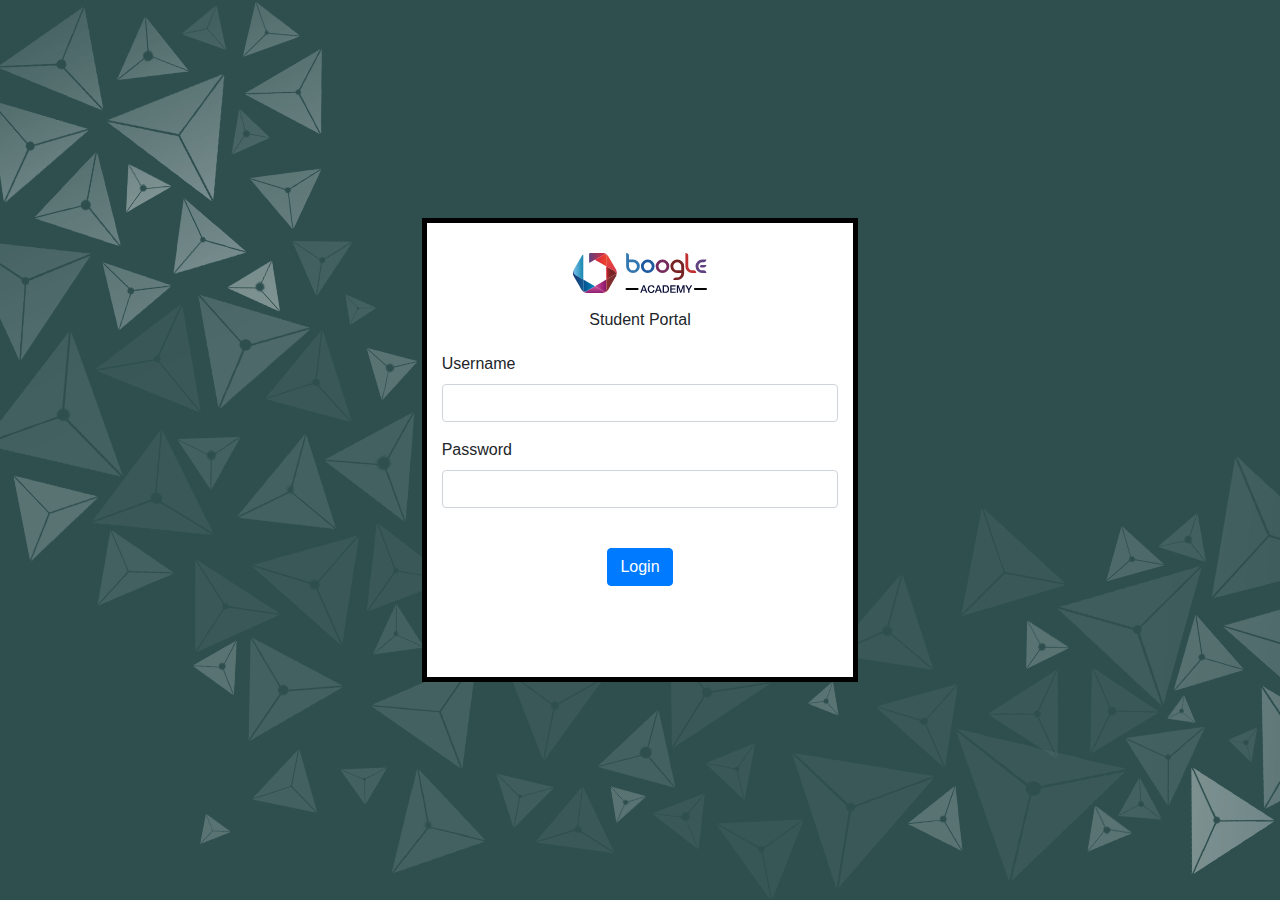
<file: index.html>
<!DOCTYPE html>
<html lang="en">
    <head>
        <meta charset="UTF-8">
        <meta name="viewport" content="width=device-width, initial-scale=1.0">
        <meta http-equiv="X-UA-Compatible" content="ie=edge">
        <title>Document</title>
        <link rel="stylesheet" href="./css/main.css">
        <link rel="stylesheet" href="https://stackpath.bootstrapcdn.com/bootstrap/4.4.1/css/bootstrap.min.css" integrity="sha384-Vkoo8x4CGsO3+Hhxv8T/Q5PaXtkKtu6ug5TOeNV6gBiFeWPGFN9MuhOf23Q9Ifjh" crossorigin="anonymous">
    </head>

    <body class="bg-image">

        <div class="row">
            <div class="col-md-4">
            </div>

            <div class="col-md-4 block">

                <header>
                    <div class="img-logo">
                        <img src="./images/logo.34f82a1a.svg" alt="icon">
                    </div>
                    
                    <div class="student-portal">
                        <span>Student Portal</span>
                    </div>
                   
                </header>
                
                <form>
                    <div id="user">
                        <div class="form-group">
                            <label for="username">Username</label>
                            <input type="username" class="form-control" id="username">
                        </div>
                        <div class="form-group">
                            <label for="password">Password</label>
                            <input type="password" class="form-control" id="password">
                            <div class='incorrect'>&nbsp</div>  
                        </div>
 
                    </div>

                    <div class="text-center">

                        <button type="button" class="btn btn-primary">Login</button>
                        
                    </div>
                    
                  </form>
            </div>

            <div class="col-md-4">
            </div>
        </div>
               
        <script src="./js/main.js"></script>
    </body>
</html>
</file>
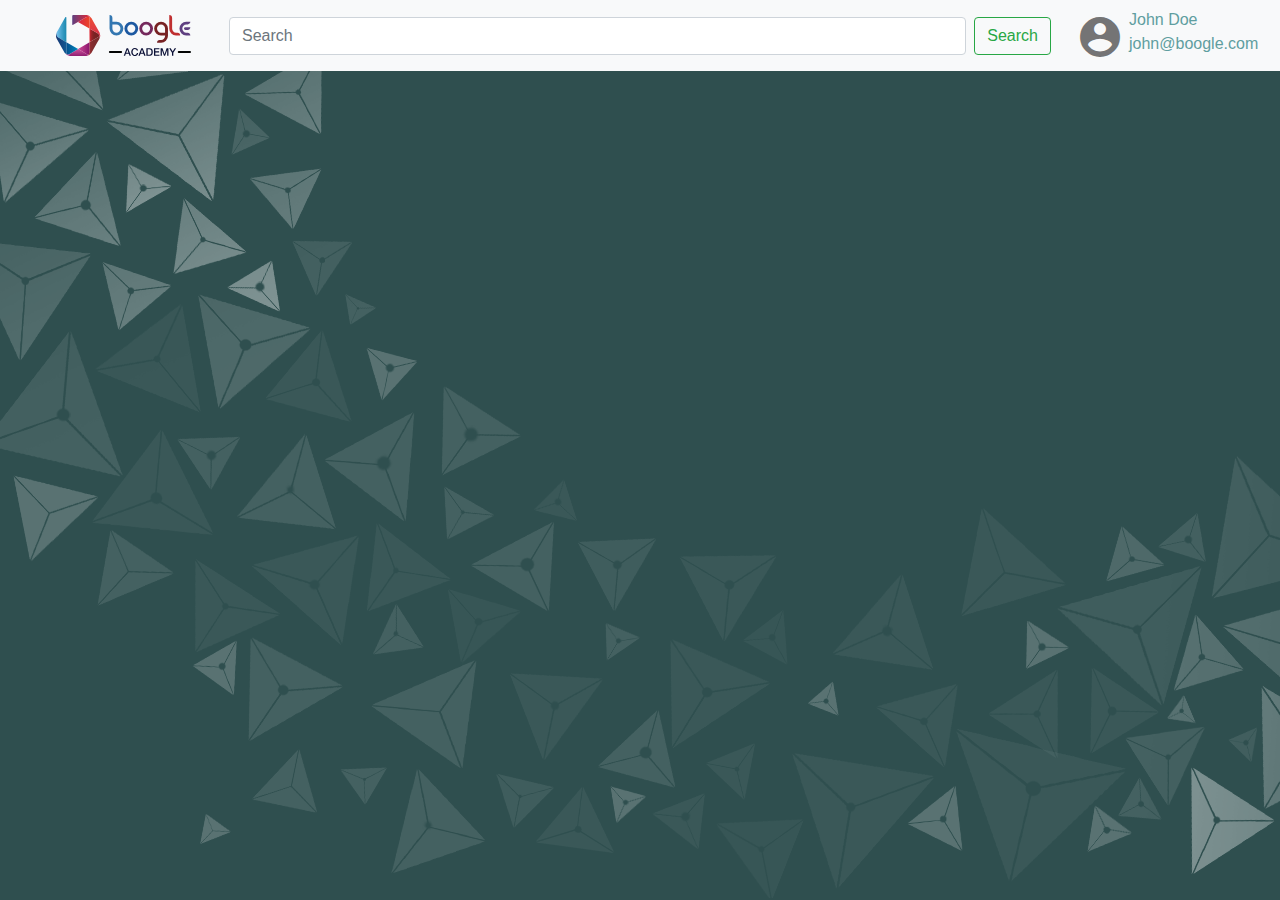
<file: home.html>
<!DOCTYPE html>
<html lang="en">
    <head>
        <meta charset="UTF-8">
        <meta name="viewport" content="width=device-width, initial-scale=1.0">
        <meta http-equiv="X-UA-Compatible" content="ie=edge">
        <title>Home</title>
        <link rel="stylesheet" href="./css/home.css">
        <link rel="stylesheet" href="https://stackpath.bootstrapcdn.com/bootstrap/4.4.1/css/bootstrap.min.css" integrity="sha384-Vkoo8x4CGsO3+Hhxv8T/Q5PaXtkKtu6ug5TOeNV6gBiFeWPGFN9MuhOf23Q9Ifjh" crossorigin="anonymous">
        <link href="https://fonts.googleapis.com/icon?family=Material+Icons" rel="stylesheet">
    </head>

    <body class="bg-image">

        <header>
            <nav class="navbar navbar-light bg-light row">
                <div class="col-md-2">
                    <img class="logo" src="./images/logo.34f82a1a.svg" alt="Boogle Academy">
                </div>
                <div class="col-md-8">
                    <form class="form-inline">
                        <input class="form-control mr-sm-2 col-md" type="search" placeholder="Search" aria-label="Search">
                        <button class="btn btn-outline-success my-2 my-sm-0" type="submit">Search</button>
                    </form>
                </div>
                <div class="col-md-2 flex">
                
                    <div class="pos-center">
                        <i class="material-icons md-dark md-48">account_circle</i>
                    </div> 
                    <div class="profile-card">
                        <div class="text-left">
                            <span>John Doe</span>
                            <div style="clear:both;"></div>
                            <span>john@boogle.com</span>
                        <div>                    
                    </div>
                </div>
            </nav>
        </header>

        <!-- <div>
            <div>
                <div id="box">  
                    <div id="items">
                        <a href="home.html"><div class="item">Home</div></a>     
                        <div class="item">Certificates</div>       
                        <div class="item">Logout</div>
                    </div>       
                </div>
                <div id="btn">
                    <div id="top"></div>              
                    <div id="middle"></div>                    
                    <div id="bottom"></div>     
                </div>  
            </div>
        </div> -->

        <script src="./js/home.js"></script>
        
        
    </body>
    </html>
</file>
<file: css/main.css>
header {
    text-align: center;
    font-family: 'Trebuchet MS', 'Lucida Sans Unicode', 'Lucida Grande', 'Lucida Sans', Arial, sans-serif;
    margin-bottom: 20px;
}

.student-portal {
    margin-top: 15px;
}

.incorrect {
    text-align: right;
}

.block {
    height: 464.20px; 
    margin-top: calc(50vh - 232.10px);
    padding: 30px;
    border: 5px solid black;
    background-color: white;
}

.bg-image {
    background-image: url('../images/boogle-background.png');
    background-color: darkslategray;
}
</file>
<file: css/home.css>
.bg-image {
    background-image: url('../images/boogle-background.png');
    background-color: darkslategray;
}

header {
    position: fixed;
    width: 100%;
}

.logo {
    margin: 0px 40px;
}

.profile-card {
    color: cadetblue;
}

.pos-center {
    position: relative;
    top: 5px;
    right: 5px; 
}

.flex {
    display: flex;
}

/* Rules for sizing the icon. */
.material-icons.md-18 { font-size: 18px; }
.material-icons.md-24 { font-size: 24px; }
.material-icons.md-36 { font-size: 36px; }
.material-icons.md-48 { font-size: 48px; }  

/* Rules for using icons as black on a light background. */
.material-icons.md-dark { color: rgba(0, 0, 0, 0.54); }
.material-icons.md-dark.md-inactive { color: rgba(0, 0, 0, 0.26); }

/* Rules for using icons as white on a dark background. */
.material-icons.md-light { color: rgba(255, 255, 255, 1); }
.material-icons.md-light.md-inactive { color: rgba(255, 255, 255, 0.3); }


/* #main-content {
    position: absolute;
    top: 0;
    left: 0;
    width: 100%;
    height: 100%;
}
  
#box {
    position: fixed;
    z-index: 4;
    overflow: auto;
    top: 0px;
    left: -275px;
    width: 275px;
    opacity: 0;
    padding: 20px 0px;
    height: 100%;
    background-color: #f6f6f6;
    color: #343838;
    -webkit-transition: all 350ms cubic-bezier(0.6, 0.05, 0.28, 0.91);
    transition: all 350ms cubic-bezier(0.6, 0.05, 0.28, 0.91);
}
  
#box.active {
    left: 0px;
    opacity: 1;
}
  
#items {
    position: relative;
    top: 50%;
    -webkit-transform: translateY(-50%);
    -ms-transform: translateY(-50%);
    transform: translateY(-50%);
}
  
#items .item {
    position: relative;
    cursor: pointer;
    font-size: 1em;
    padding: 15px 30px;
    -webkit-transition: all 250ms;
    transition: all 250ms;
}
  
#items a {
    text-decoration: none;
    color: inherit;
}

#items .item:hover {
    padding: 15px 45px;
    background-color: rgba(52, 56, 56, 0.2);
}


#btn {
    position: fixed;
    z-index: 5;
    top: 15px;
    left: 15px;
    cursor: pointer;
    -webkit-transition: left 500ms cubic-bezier(0.6, 0.05, 0.28, 0.91);
    transition: left 500ms cubic-bezier(0.6, 0.05, 0.28, 0.91);
}
  
#btn div {
    width: 35px;
    height: 2px;
    margin-bottom: 8px;
    background-color: #00DFFC;
    -webkit-transition: -webkit-transform 500ms cubic-bezier(0.6, 0.05, 0.28, 0.91), opacity 500ms, box-shadow 250ms, background-color 500ms;
    transition: transform 500ms cubic-bezier(0.6, 0.05, 0.28, 0.91), opacity 500ms, box-shadow 250ms, background-color 500ms;
}
  
#btn:hover > div { box-shadow: 0 0 1px #00DFFC; }
  
#btn.active { left: 230px; }
  
#btn.active div { background-color: #343838; }
  
#btn.active:hover > div { box-shadow: 0 0 1px #343838; }
  
#btn.active #top {
    -webkit-transform: translateY(10px) rotate(-135deg);
    -ms-transform: translateY(10px) rotate(-135deg);
    transform: translateY(10px) rotate(-135deg);
}
  
#btn.active #middle {
    -webkit-transform: scale(0);
    -ms-transform: scale(0);
    transform: scale(0);
}
  
#btn.active #bottom {
    -webkit-transform: translateY(-10px) rotate(-45deg);
    -ms-transform: translateY(-10px) rotate(-45deg);
    transform: translateY(-10px) rotate(-45deg);
} */
</file>
